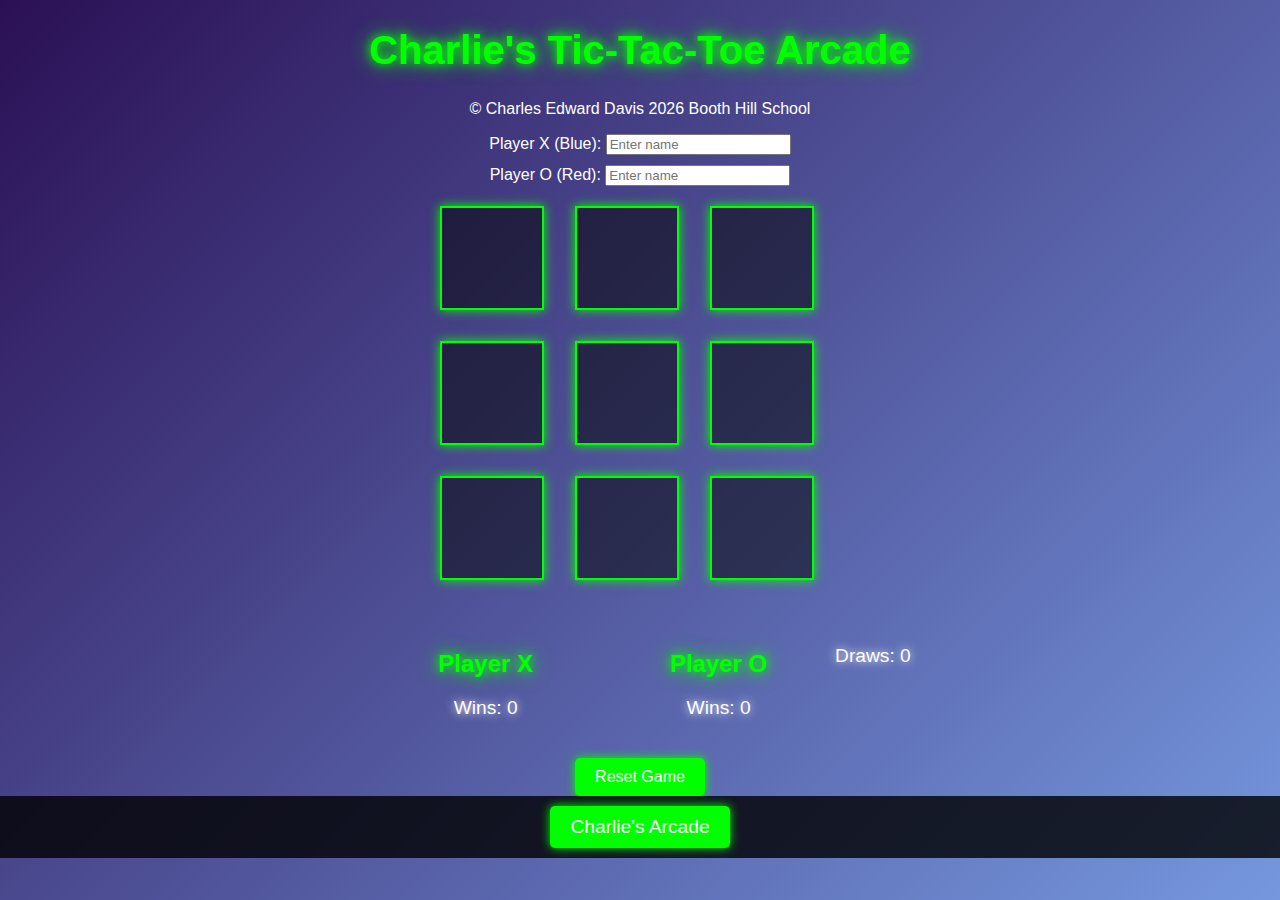
<file: index.html>
<!DOCTYPE html>
<html lang="en">
<head>
    <meta charset="UTF-8">
    <meta name="viewport" content="width=device-width, initial-scale=1.0">
    <title>Charlie's Tic-Tac-Toe Arcade</title>
    <link rel="stylesheet" href="styles.css">
</head>
<body>
    <div class="game-container">
        <h1>Charlie's Tic-Tac-Toe Arcade</h1>
        <p>© Charles Edward Davis 2026 Booth Hill School</p>
        <div class="player-inputs">
            <div>
                <label for="playerX">Player X (Blue):</label>
                <input type="text" id="playerX" placeholder="Enter name">
            </div>
            <div>
                <label for="playerO">Player O (Red):</label>
                <input type="text" id="playerO" placeholder="Enter name">
            </div>
        </div>
        <div class="board" id="board"></div>
        <div class="scoreboard">
            <div class="player-score" id="playerXScore">
                <p class="player-name" id="playerXName">Player X</p>
                <p id="scoreX">Wins: 0</p>
            </div>
            <div class="player-score" id="playerOScore">
                <p class="player-name" id="playerOName">Player O</p>
                <p id="scoreO">Wins: 0</p>
            </div>
            <p id="draws">Draws: 0</p>
        </div>
        <button id="reset">Reset Game</button>
    </div>
    <div class="menu">
        <button class="menu-toggle">Charlie's Arcade</button>
        <ul class="menu-items">
            <li><a href="index.html">Tic Tac Toe</a></li>
            <li><a href="chess.html">Chess</a></li>
        </ul>
    </div>
    <div class="content">
        <!-- Existing Tic Tac Toe content -->
    </div>
    <script src="script.js"></script>
</body>
</html>
</file>
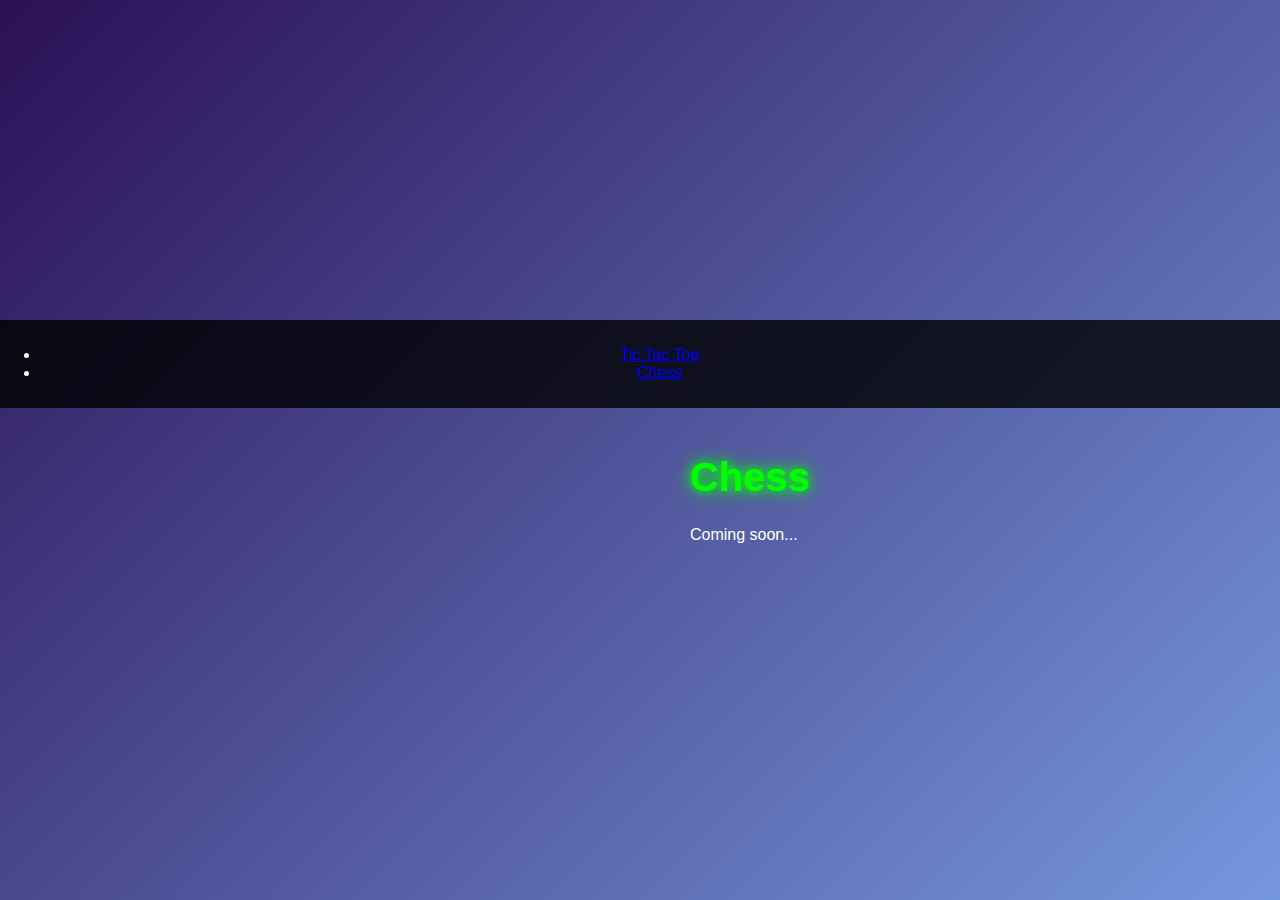
<file: chess.html>
<!DOCTYPE html>
<html lang="en">
<head>
    <meta charset="UTF-8">
    <meta name="viewport" content="width=device-width, initial-scale=1.0">
    <title>Chess</title>
    <link rel="stylesheet" href="styles.css">
</head>
<body>
    <div class="menu">
        <ul>
            <li><a href="index.html">Tic Tac Toe</a></li>
            <li><a href="chess.html">Chess</a></li>
        </ul>
    </div>
    <div class="content">
        <h1>Chess</h1>
        <p>Coming soon...</p>
    </div>
</body>
</html>
</file>
<file: styles.css>
body {
    font-family: 'Orbitron', sans-serif;
    display: flex;
    flex-direction: column;
    justify-content: center;
    align-items: center;
    height: 100vh;
    margin: 0;
    background: linear-gradient(135deg, #2b1055, #7597de);
    color: #fff;
    overflow-x: hidden; /* Prevent horizontal scrolling on mobile */
}

.game-container {
    text-align: center;
    max-width: 100%; /* Ensure content fits within the screen width */
}

h1 {
    font-size: 2.5rem;
    color: #00ff00;
    text-shadow: 0 0 10px #00ff00, 0 0 20px #00ff00;
}

.board {
    display: grid;
    grid-template-columns: repeat(3, 1fr);
    grid-template-rows: repeat(3, 1fr);
    gap: 5px;
    margin: 20px auto;
    width: 90vw; /* Adjust board size for mobile */
    height: 90vw; /* Keep the board square */
    max-width: 400px; /* Limit size on larger screens */
    max-height: 400px;
}

.board div {
    width: 100px;
    height: 100px;
    display: flex;
    justify-content: center;
    align-items: center;
    border: 2px solid #00ff00;
    font-size: 2rem;
    font-weight: bold;
    cursor: pointer;
    background: rgba(0, 0, 0, 0.5);
    color: #fff;
    box-shadow: 0 0 10px #00ff00;
    transition: transform 0.2s, box-shadow 0.2s;
}

.board div:hover {
    transform: scale(1.1);
    box-shadow: 0 0 20px #00ff00;
}

.board div.x {
    color: #00eaff;
    text-shadow: 0 0 10px #00eaff, 0 0 20px #00eaff;
}

.board div.o {
    color: #00ff00;
    text-shadow: 0 0 10px #00ff00, 0 0 20px #00ff00;
}

button {
    padding: 10px 20px;
    font-size: 1rem;
    cursor: pointer;
    background: #00ff00;
    color: #fff;
    border: none;
    border-radius: 5px;
    box-shadow: 0 0 10px #00ff00;
    transition: background 0.2s, box-shadow 0.2s;
}

button:hover {
    background: #4dff4d;
    box-shadow: 0 0 20px #4dff4d;
}

.player-inputs, .shape-switcher {
    margin-bottom: 20px;
}

.player-inputs div, .shape-switcher div {
    margin: 10px 0;
}

.scoreboard {
    display: flex;
    justify-content: space-between;
    margin: 20px 0;
    font-size: 1.2rem;
    text-shadow: 0 0 10px #fff;
}

.player-score {
    text-align: center;
    flex: 1;
}

.player-name {
    font-size: 1.5rem;
    font-weight: bold;
    color: #00ff00;
    text-shadow: 0 0 10px #00ff00, 0 0 20px #00ff00;
    margin-bottom: 10px;
}

.logo-selector {
    display: flex;
    justify-content: space-between;
    margin: 10px 0;
}

.logo-selector label {
    font-size: 1rem;
    color: #fff;
    margin-right: 10px;
}

.logo-selector select {
    padding: 5px;
    font-size: 1rem;
    border: 2px solid #00ff00;
    background: rgba(0, 0, 0, 0.8);
    color: #fff;
    border-radius: 5px;
    box-shadow: 0 0 10px #00ff00;
}

.menu {
    position: relative;
    width: 100%;
    background: rgba(0, 0, 0, 0.8);
    color: #fff;
    text-align: center;
    padding: 10px;
}

.menu-title {
    font-family: 'Orbitron', sans-serif;
    font-size: 1.5rem;
    color: #00ff00; /* Changed neon red to neon green */
    text-shadow: 0 0 10px #00ff00, 0 0 20px #00ff00;
    margin-bottom: 20px;
    text-align: center;
}

.menu-toggle {
    background: #00ff00;
    color: #fff;
    border: none;
    padding: 10px 20px;
    font-size: 1.2rem;
    cursor: pointer;
    border-radius: 5px;
    box-shadow: 0 0 10px #00ff00;
    transition: background 0.3s;
}

.menu-toggle:hover {
    background: #4dff4d;
    box-shadow: 0 0 20px #4dff4d;
}

.menu-items {
    display: none;
    list-style: none;
    padding: 0;
    margin: 10px 0 0;
}

.menu-items li {
    margin: 10px 0;
}

.menu-items li a {
    color: #00ff00;
    text-decoration: none;
    font-size: 1rem;
    transition: color 0.3s;
}

.menu-items li a:hover {
    color: #fff;
}

.content {
    margin-left: 220px;
    padding: 20px;
}
</file>
